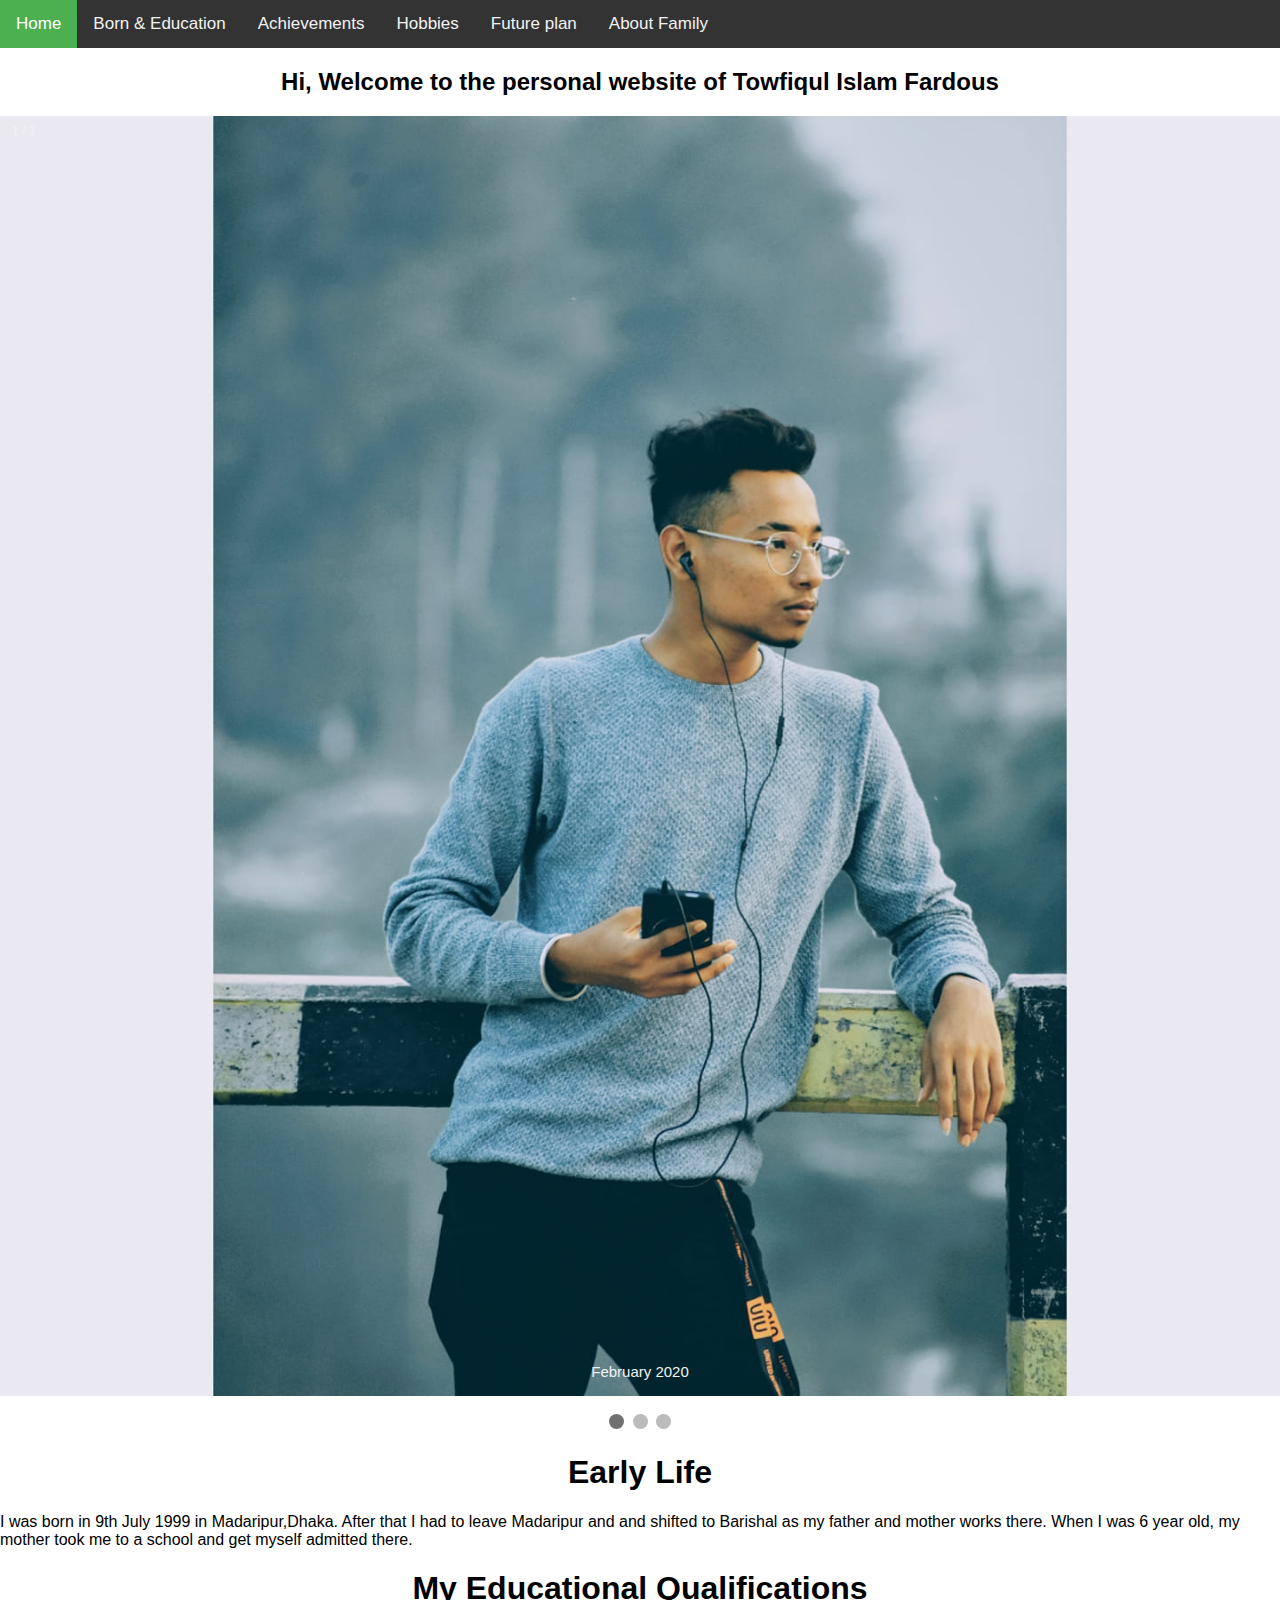
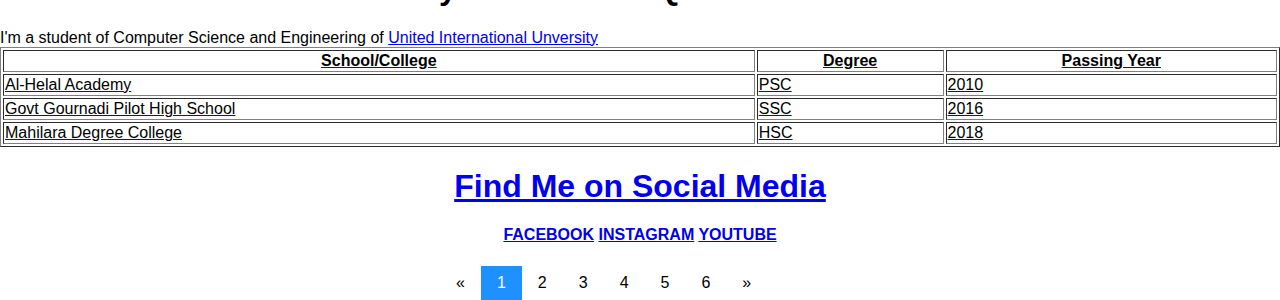
<file: index.html>
<html>
<head>
<meta name="viewport" content="width=device-width, initial-scale=1">
<link rel="stylesheet" href="headercss.css" rel="stylesheet" type="text/css">
<link rel="stylesheet" href="slidecss.css" rel="stylesheet" type="text/css">
<link rel="stylesheet" href="paginationcss.css" rel="stylesheet" type="text/css">
</head>
<body>
<div class="topnav" id="myTopnav">
  <a href="index.html" class="active">Home</a>
  <a href="education.html">Born & Education</a>
  <a href="achievements.html">Achievements</a>
  <a href="hobbies.html">Hobbies</a>
  <a href="future_plan.html">Future plan</a>
  <a href="about_family.html">About Family</a>
  <a href="javascript:void(0);" class="icon" onclick="myFunction()">
    <i class="fa fa-bars"></i>
  </a>
</div>

<h2 style="text-align:center">Hi, Welcome to the personal website of Towfiqul Islam Fardous
</h2>

<div class="slideshow-container">

<div class="mySlides fade">
  <div class="numbertext">1 / 3</div>
  <img src="pictures/mypic1.jpg" style="width:100%">
   <div class="text">February 2020</div>
</div>

<div class="mySlides fade">
  <div class="numbertext">2 / 3</div>
  <img src="pictures/mypic2.jpg" style="width:100%">
   <div class="text" style="color:black;">June 2016</div>
</div>

<div class="mySlides fade">
  <div class="numbertext">3 / 3</div>
  <img src="pictures/mypic3.jpg" style="width:100%">
   <div class="text">February 2020</div>
</div>

</div>
<br>

<div style="text-align:center">
  <span class="dot"></span> 
  <span class="dot"></span> 
  <span class="dot"></span> 
</div>
<script>
var slideIndex = 0;
showSlides();

function showSlides() {
  var i;
  var slides = document.getElementsByClassName("mySlides");
  var dots = document.getElementsByClassName("dot");
  for (i = 0; i < slides.length; i++) {
    slides[i].style.display = "none";  
  }
  slideIndex++;
  if (slideIndex > slides.length) {slideIndex = 1}    
  for (i = 0; i < dots.length; i++) {
    dots[i].className = dots[i].className.replace(" active", "");
  }
  slides[slideIndex-1].style.display = "block";  
  dots[slideIndex-1].className += " active";
  setTimeout(showSlides, 5000); // Change image every 2 seconds
}
</script>
    <h1 style="text-align:center"> Early Life</h1> 
<p> I was born in 9th July 1999 in Madaripur,Dhaka. After that I had to leave Madaripur and and shifted to Barishal as my father and mother works there. When I was 6 year old, my mother took me to a school and get myself admitted there.</p> 
<h1 style="text-align:center"> My Educational Qualifications</h1> 
<p> I'm a student of Computer Science and Engineering of <a href="http://www.uiu.ac.bd/">United International Unversity</a. My previous academic background is given below on the table.</p> 
<table style="width:100%" border="1">
  <tr>
    <th>School/College</th>
    <th>Degree</th> 
    <th>Passing Year</th>
  </tr>
  <tr>
    <td>Al-Helal Academy</td>
    <td>PSC</td>
    <td>2010</td>
  </tr>
  <tr>
    <td>Govt Gournadi Pilot High School</td>
    <td>SSC</td>
    <td>2016</td>
  </tr>
  <tr>
    <td>Mahilara Degree College</td>
    <td>HSC</td>
    <td>2018</td>
  </tr>
</table>

    
<h1 style="text-align:center"> Find Me on Social Media </h1> 
  <h4 style="text-align:center"> <a href="https://www.facebook.com/Demon.towfiQ.starboy69.fuckyou">FACEBOOK</a>
  <a href="https://www.instagram.com/to_wf_iq/?fbclid=IwAR1hAgV9145xPpNAwBCSA23mvw5gHEKnmO84rEE_E3RUHKIYgIrPa9ZBvEo">INSTAGRAM</a> 
  <a href="https://www.youtube.com/channel/UCHlDpaIR-XoZfylYDTP07NQ">YOUTUBE</a></h4> 
<div class="pagination" style="width:400px; margin:0 auto;">
  <a href="index.html">&laquo;</a>
  <a class="active" href="index.html">1</a>
  <a href="education.html">2</a>
  <a href="achievements.html">3</a>
  <a href="hobbies.html">4</a>
  <a href="future_plan.html">5</a>
  <a href="about_family.html">6</a>
  <a href="about_family.html">&raquo;</a>
    
    
</div>
    
</body>
</html>
</file>
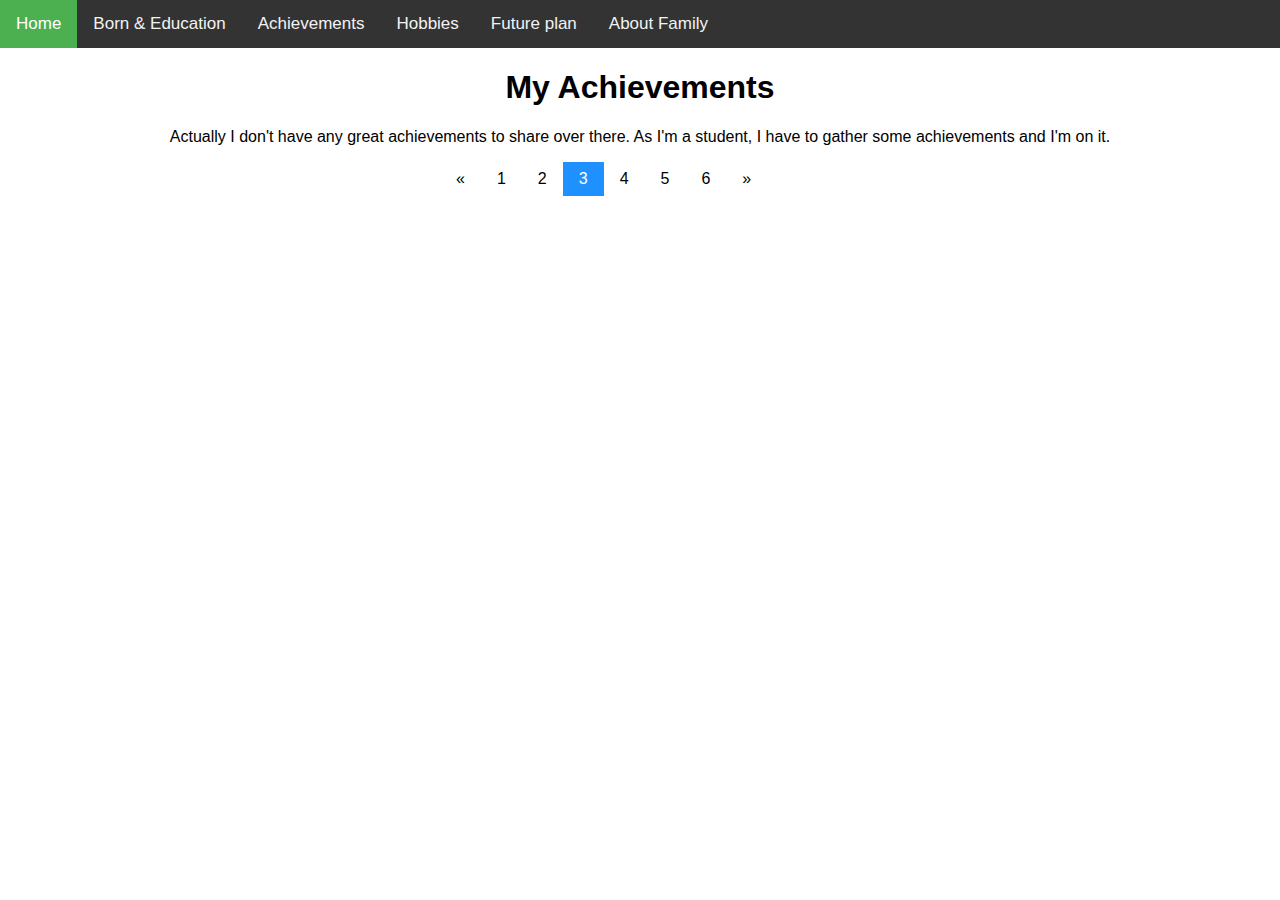
<file: achievements.html>
<html>
<head>
<meta name="viewport" content="width=device-width, initial-scale=1">
<link rel="stylesheet" href="headercss.css" rel="stylesheet" type="text/css">
<link rel="stylesheet" href="paginationcss.css" rel="stylesheet" type="text/css">
</head>
<body>
<div class="topnav" id="myTopnav">
 <a href="index.html" class="active">Home</a>
  <a href="education.html">Born & Education</a>
  <a href="achievements.html">Achievements</a>
  <a href="hobbies.html">Hobbies</a>
  <a href="future_plan.html">Future plan</a>
  <a href="about_family.html">About Family</a>
  <a href="javascript:void(0);" class="icon" onclick="myFunction()">
    <i class="fa fa-bars"></i>
  </a>
</div>
<h1 style="text-align:center"> My Achievements</h1> 
<p style="text-align:center"> Actually I don't have any great achievements to share over there. As I'm a student, I have to gather some achievements and I'm on it.</p>
<div class="pagination" style="width:400px; margin:0 auto;">
  <a href="index.html">&laquo;</a>
  <a href="index.html">1</a>
  <a href="education.html">2</a>
  <a class="active" href="achievements.html">3</a>
  <a href="hobbies.html">4</a>
  <a href="future_plan.html">5</a>
  <a href="about_family.html">6</a>
  <a href="about_family.html">&raquo;</a>
</div>
</body>
</html>
</file>
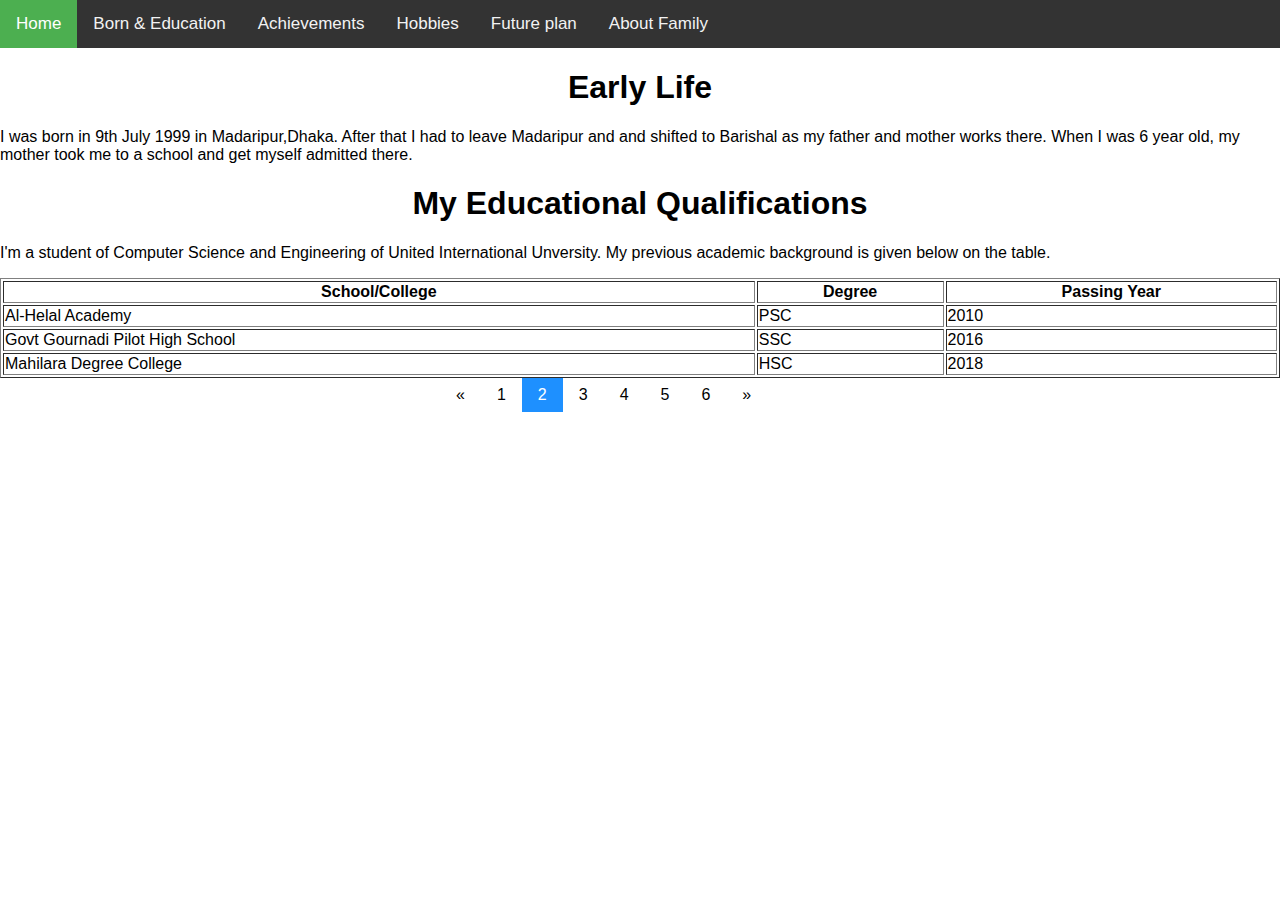
<file: education.html>
<html>
<head>
<meta name="viewport" content="width=device-width, initial-scale=1">
<link rel="stylesheet" href="headercss.css" rel="stylesheet" type="text/css">
<link rel="stylesheet" href="paginationcss.css" rel="stylesheet" type="text/css">
</head>
<body>
<div class="topnav" id="myTopnav">
 <a href="index.html" class="active">Home</a>
  <a href="education.html">Born & Education</a>
  <a href="achievements.html">Achievements</a>
  <a href="hobbies.html">Hobbies</a>
  <a href="future_plan.html">Future plan</a>
  <a href="about_family.html">About Family</a>
  <a href="javascript:void(0);" class="icon" onclick="myFunction()">
    <i class="fa fa-bars"></i>
  </a>
</div>
<h1 style="text-align:center"> Early Life</h1> 
<p> I was born in 9th July 1999 in Madaripur,Dhaka. After that I had to leave Madaripur and and shifted to Barishal as my father and mother works there. When I was 6 year old, my mother took me to a school and get myself admitted there.</p> 
<h1 style="text-align:center"> My Educational Qualifications</h1> 
<p> I'm a student of Computer Science and Engineering of United International Unversity. My previous academic background is given below on the table.</p> 
<table style="width:100%" border="1">
  <tr>
    <th>School/College</th>
    <th>Degree</th> 
    <th>Passing Year</th>
  </tr>
  <tr>
    <td>Al-Helal Academy</td>
    <td>PSC</td>
    <td>2010</td>
  </tr>
  <tr>
    <td>Govt Gournadi Pilot High School</td>
    <td>SSC</td>
    <td>2016</td>
  </tr>
  <tr>
    <td>Mahilara Degree College</td>
    <td>HSC</td>
    <td>2018</td>
  </tr>
</table>
<div class="pagination" style="width:400px; margin:0 auto;">
  <a href="index.html">&laquo;</a>
  <a href="index.html">1</a>
  <a class="active" href="education.html">2</a>
  <a href="achievements.html">3</a>
  <a href="hobbies.html">4</a>
  <a href="future_plan.html">5</a>
  <a href="about_family.html">6</a>
  <a href="about_family.html">&raquo;</a>
</div>
</body>
</html>
</file>
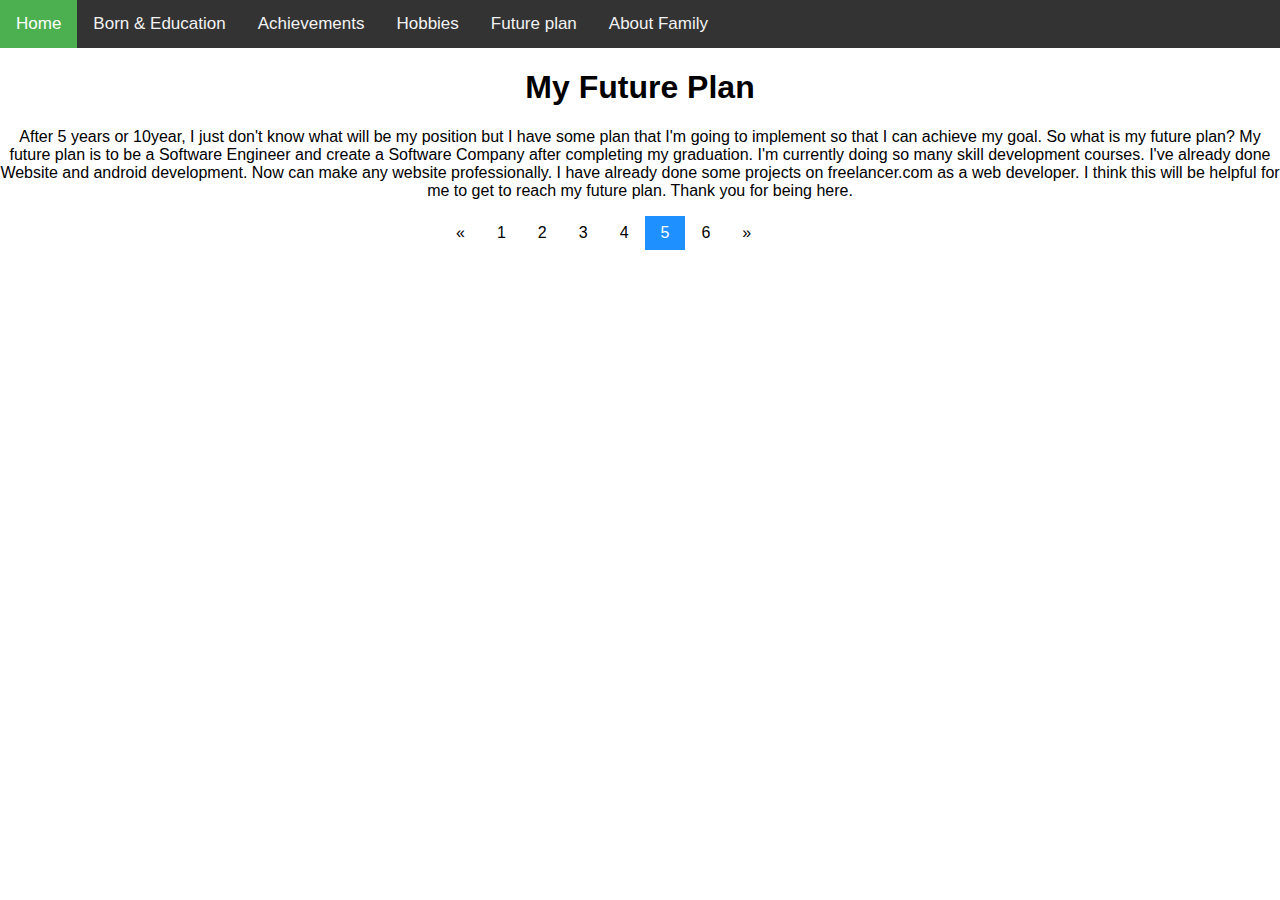
<file: future_plan.html>
<html>
<head>
<meta name="viewport" content="width=device-width, initial-scale=1">
<link rel="stylesheet" href="headercss.css" rel="stylesheet" type="text/css">
<link rel="stylesheet" href="paginationcss.css" rel="stylesheet" type="text/css">
</head>
<body>
<div class="topnav" id="myTopnav">
 <a href="index.html" class="active">Home</a>
  <a href="education.html">Born & Education</a>
  <a href="achievements.html">Achievements</a>
  <a href="hobbies.html">Hobbies</a>
  <a href="future_plan.html">Future plan</a>
  <a href="about_family.html">About Family</a>
  <a href="javascript:void(0);" class="icon" onclick="myFunction()">
    <i class="fa fa-bars"></i>
  </a>
</div>
<h1 style="text-align:center"> My Future Plan</h1> 
<p style="text-align:center"> After 5 years or 10year, I just don't know what will be my position but I have some plan that I'm going to implement so that I can achieve my goal. So what is my future plan? My future plan is to be a Software Engineer and create a Software Company after completing my graduation. I'm currently doing so many skill development courses. I've already done Website and android development. Now can make any website professionally. I have already done some projects on freelancer.com as a web developer. I think this will be helpful for me to get to reach my future plan. Thank you for being here.  </p>

<div class="pagination" style="width:400px; margin:0 auto;">
  <a href="index.html">&laquo;</a>
  <a href="index.html">1</a>
  <a href="education.html">2</a>
  <a href="achievements.html">3</a>
  <a href="hobbies.html">4</a>
  <a class="active" href="future_plan.html">5</a>
  <a href="about_family.html">6</a>
  <a href="about_family.html">&raquo;</a>
</div>
</body>
</html>
</file>
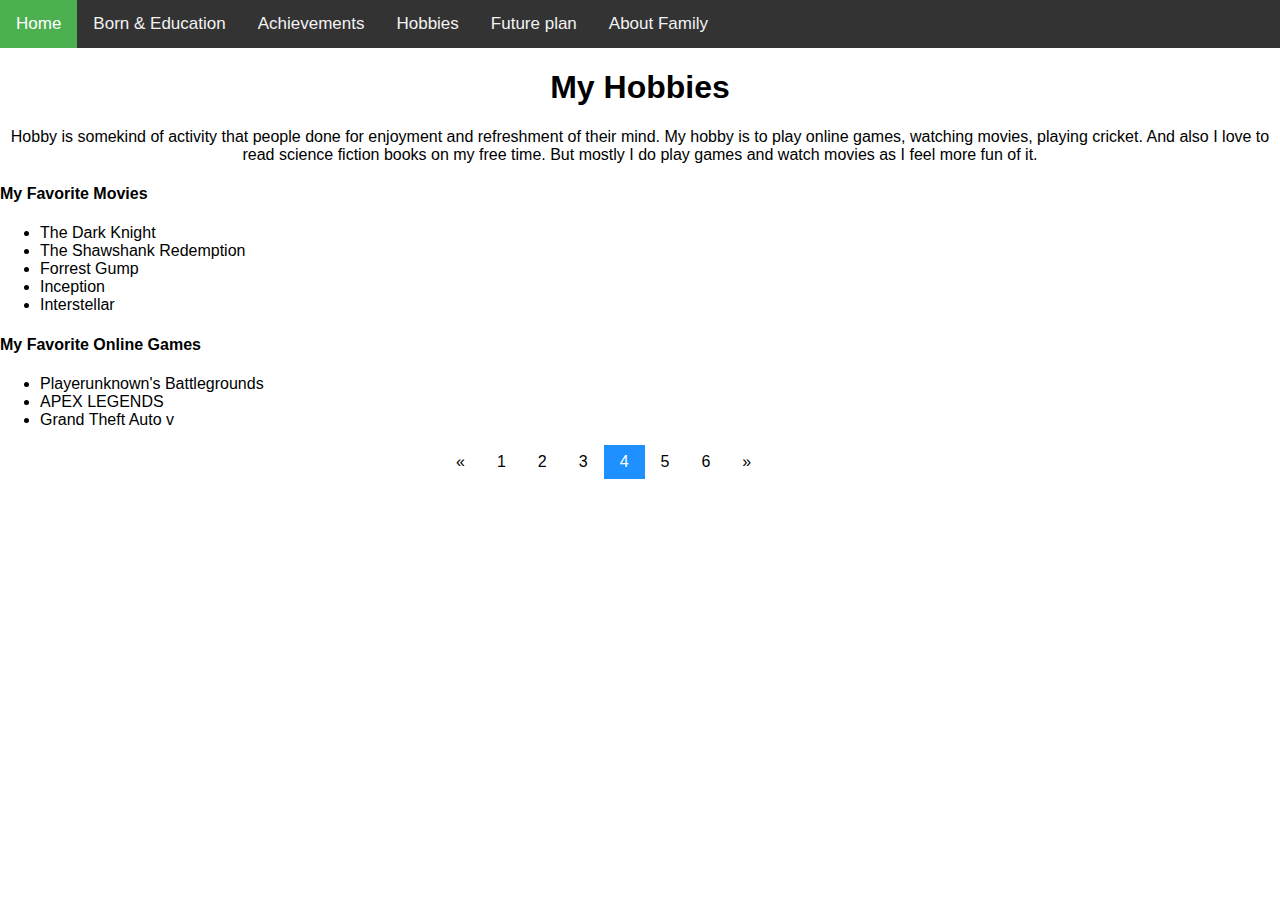
<file: hobbies.html>
<html>
<head>
<meta name="viewport" content="width=device-width, initial-scale=1">
<link rel="stylesheet" href="headercss.css" rel="stylesheet" type="text/css">
<link rel="stylesheet" href="paginationcss.css" rel="stylesheet" type="text/css">
</head>
<body>
<div class="topnav" id="myTopnav">
 <a href="index.html" class="active">Home</a>
  <a href="education.html">Born & Education</a>
  <a href="achievements.html">Achievements</a>
  <a href="hobbies.html">Hobbies</a>
  <a href="future_plan.html">Future plan</a>
  <a href="about_family.html">About Family</a>
  <a href="javascript:void(0);" class="icon" onclick="myFunction()">
    <i class="fa fa-bars"></i>
  </a>
</div>
<h1 style="text-align:center"> My Hobbies</h1> 
<p style="text-align:center"> Hobby is somekind of activity  that people done for enjoyment and refreshment of their mind. My hobby is to play online games, watching movies, playing cricket. And also I love to read science fiction books on my free time. But mostly I do play games and watch movies as I feel more fun of it. </p>
<h4 > My Favorite Movies</h4> 
<ul>
  <li>The Dark Knight</li>
  <li>The Shawshank Redemption</li>
    <li>Forrest Gump</li>
  <li>Inception</li>
  <li>Interstellar</li>
</ul>
<h4 > My Favorite Online Games</h4> 
<ul>
  <li>Playerunknown's Battlegrounds</li>
  <li>APEX LEGENDS</li>
  <li>Grand Theft Auto v</li>
</ul>

<div class="pagination" style="width:400px; margin:0 auto;">
  <a href="index.html">&laquo;</a>
  <a href="index.html">1</a>
  <a href="education.html">2</a>
  <a href="achievements.html">3</a>
  <a class="active" href="hobbies.html">4</a>
  <a href="future_plan.html">5</a>
  <a href="about_family.html">6</a>
  <a href="about_family.html">&raquo;</a>
</div>
</body>
</html>
</file>
<file: headercss.css>
body {
  margin: 0;
  font-family: Arial, Helvetica, sans-serif;
}

.topnav {
  overflow: hidden;
  background-color: #333;
}

.topnav a {
  float: left;
  display: block;
  color: #f2f2f2;
  text-align: center;
  padding: 14px 16px;
  text-decoration: none;
  font-size: 17px;
}

.topnav a:hover {
  background-color: #ddd;
  color: black;
}

.topnav a.active {
  background-color: #4CAF50;
  color: white;
}

.topnav .icon {
  display: none;
}

@media screen and (max-width: 600px) {
  .topnav a:not(:first-child) {display: none;}
  .topnav a.icon {
    float: right;
    display: block;
  }
}

@media screen and (max-width: 600px) {
  .topnav.responsive {position: relative;}
  .topnav.responsive .icon {
    position: absolute;
    right: 0;
    top: 0;
  }
  .topnav.responsive a {
    float: none;
    display: block;
    text-align: left;
  }
  * {box-sizing: border-box}
body {font-family: Verdana, sans-serif; margin:0}
.mySlides {display: none}
img {vertical-align: middle;}

/* Slideshow container */
.slideshow-container {
  max-width: 1000px;
  position: relative;
  margin: auto;
}

/* Next & previous buttons */
.prev, .next {
  cursor: pointer;
  position: absolute;
  top: 50%;
  width: auto;
  padding: 16px;
  margin-top: -22px;
  color: white;
  font-weight: bold;
  font-size: 18px;
  transition: 0.6s ease;
  border-radius: 0 3px 3px 0;
  user-select: none;
}

/* Position the "next button" to the right */
.next {
  right: 0;
  border-radius: 3px 0 0 3px;
}

/* On hover, add a black background color with a little bit see-through */
.prev:hover, .next:hover {
  background-color: rgba(0,0,0,0.8);
}

/* Caption text */
.text {
  color: #f2f2f2;
  font-size: 15px;
  padding: 8px 12px;
  position: absolute;
  bottom: 8px;
  width: 100%;
  text-align: center;
}

/* Number text (1/3 etc) */
.numbertext {
  color: #f2f2f2;
  font-size: 12px;
  padding: 8px 12px;
  position: absolute;
  top: 0;
}

/* The dots/bullets/indicators */
.dot {
  cursor: pointer;
  height: 15px;
  width: 15px;
  margin: 0 2px;
  background-color: #bbb;
  border-radius: 50%;
  display: inline-block;
  transition: background-color 0.6s ease;
}

.active, .dot:hover {
  background-color: #717171;
}

/* Fading animation */
.fade {
  -webkit-animation-name: fade;
  -webkit-animation-duration: 1.5s;
  animation-name: fade;
  animation-duration: 1.5s;
}

@-webkit-keyframes fade {
  from {opacity: .4} 
  to {opacity: 1}
}

@keyframes fade {
  from {opacity: .4} 
  to {opacity: 1}
}

/* On smaller screens, decrease text size */
@media only screen and (max-width: 300px) {
  .prev, .next,.text {font-size: 11px}
}
}
</file>
<file: slidecss.css>
* {box-sizing: border-box;}
body {font-family: Verdana, sans-serif;}
.mySlides {display: none;}
img {vertical-align: middle;}

/* Slideshow container */
.slideshow-container {
  max-width: 1320px;
  position: relative;
  margin: auto;
}

/* Caption text */
.text {
  color: #f2f2f2;
  font-size: 15px;
  padding: 8px 12px;
  position: absolute;
  bottom: 8px;
  width: 100%;
  text-align: center;
}

/* Number text (1/3 etc) */
.numbertext {
  color: #f2f2f2;
  font-size: 12px;
  padding: 8px 12px;
  position: absolute;
  top: 0;
}

/* The dots/bullets/indicators */
.dot {
  height: 15px;
  width: 15px;
  margin: 0 2px;
  background-color: #bbb;
  border-radius: 50%;
  display: inline-block;
  transition: background-color 0.6s ease;
}

.active {
  background-color: #717171;
}

/* Fading animation */
.fade {
  -webkit-animation-name: fade;
  -webkit-animation-duration: 1.5s;
  animation-name: fade;
  animation-duration: 1.5s;
}

@-webkit-keyframes fade {
  from {opacity: .4} 
  to {opacity: 1}
}

@keyframes fade {
  from {opacity: .4} 
  to {opacity: 1}
}

/* On smaller screens, decrease text size */
@media only screen and (max-width: 300px) {
  .text {font-size: 11px}
}
</file>
<file: paginationcss.css>
.pagination a {
  color: black;
  float: left;
  padding: 8px 16px;
  text-decoration: none;
  transition: background-color .3s;
}

.pagination a.active {
  background-color: dodgerblue;
  color: white;
}

.pagination a:hover:not(.active) {background-color: #ddd;}
</file>
